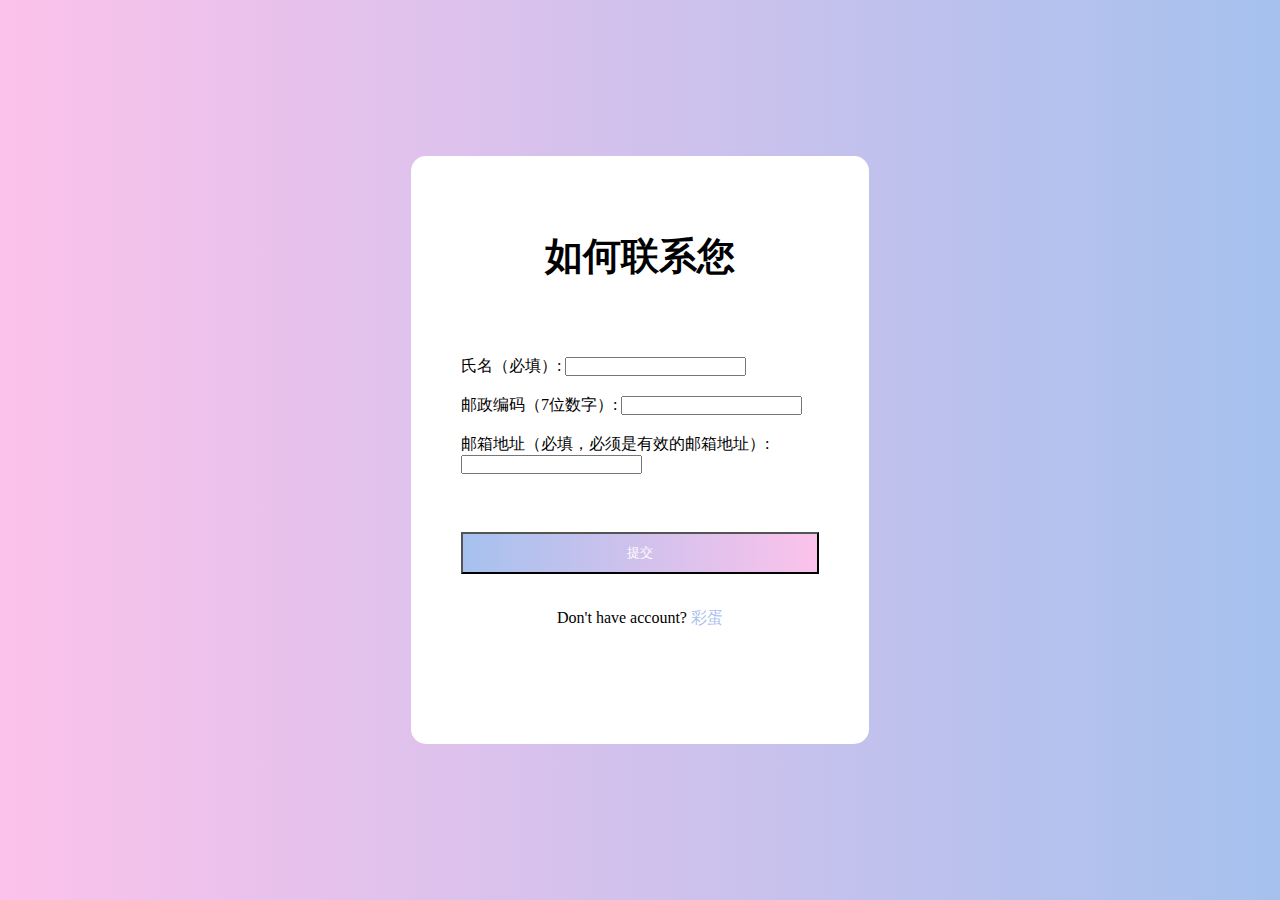
<file: login.html>
<!DOCTYPE html>
<html lang="en">

<head>
    <meta charset="UTF-8">
    <meta name="viewport" content="width=device-width, initial-scale=1.0">
    <title>Document</title>
    <link rel="stylesheet" href="styles_login.css">
</head>

<body>
    <div class="container">
        <div class="login-wrapper">
            <div class="header">如何联系您</div>
            <div class="form-wrapper">

                <form name="myForm" onsubmit="return validateForm()" method="post">
                    <label for="name">氏名（必填）:</label>
                    <input type="text" id="name" name="name" required><br><br>

                    <label for="postalCode">邮政编码（7位数字）:</label>
                    <input type="text" id="postalCode" name="postalCode" pattern="\d{7}" required><br><br>

                    <label for="email">邮箱地址（必填，必须是有效的邮箱地址）:</label>
                    <input type="email" id="email" name="email" required><br><br>

                    <input class="btn" type="submit" value="提交">
                </form>

            </div>
            <div class="msg">
                Don't have account?
                <a href="./suprise/Dungeon-challenge-example.html">彩蛋</a>
            </div>
        </div>
    </div>
    <script src="script_login.js"></script>
</body>

</html>
</file>
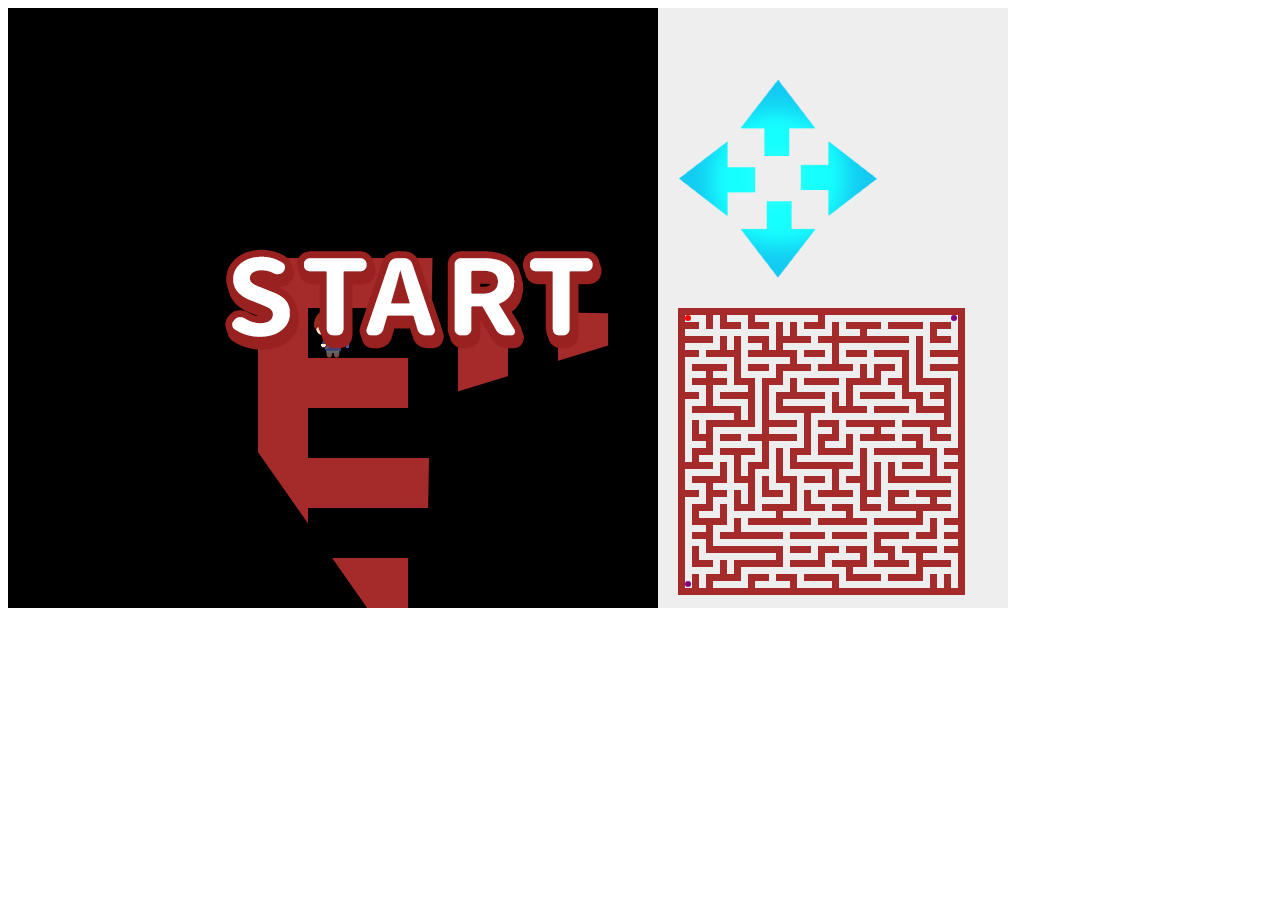
<file: suprise/Dungeon-challenge-example.html>
<!DOCTYPE html>
<html>

<head>
    <meta charset="UTF-8">
    <title>Dungeon</title>
    <style>
        #maze {
            width: 1000px;
            height: 600px;
            touch-action: none;
        }

        #START {
            position: absolute;
            left: 200px;
            top: 200px;
        }
    </style>
    <script>
        "use strict";
        let scroller = new Scroller(); // スクロール管理オブジェクト
        Player.prototype = scroller; // scrollerをPlayerのプロトタイプに設定
        Alien.prototype = scroller; // scrollerをAlienのプロトタイプに設定
        const W = 41; // 迷路の幅
        const H = 41; // 迷路の高さ
        const GAMECLEAR = 1; // ゲームクリア状態

        const GAMEOVER = 2; // ゲームオーバ状態
        const maze = []; // 迷路
        const player = new Player(1, 1); // 主人公
        const aliens = [new Alien(W - 2, 1), new Alien(1, W - 2)]; // エイリアンの配列
        let ctx; // 描画用コンテキスト
        let keyCode = 0; // 押下されたキー
        let status = 0; // ゲームの状態
        let timer = NaN; // タイマー
        let count = 0; // クリップ領域回転用カウンター// スクロール処理オブジェクト
        function Scroller() {
            // 移動先(dx,dy)が設定された場合にスクロール
            this.doScroll = function () {
                if (this.dx == 0 && this.dy == 0) {
                    return; // 移動先dx,dyが0のときは何もしない
                }
                if (++this.scrollCount >= 5) {
                    this.x = this.x + this.dx; // x座標更新
                    this.y = this.y + this.dy; // y座標更新
                    this.dx = 0; // 移動先とカウンタをリセット
                    this.dy = 0; this.scrollCount = 0;
                }
            };
            // 現在のx座標を返す
            this.getScrollX = function () {
                return this.x * 50 + this.dx * this.scrollCount * 10; // 移動中スクロール量を含むx座標
            };// 現在のy座標を返す
            this.getScrollY = function () {
                return this.y * 50 + this.dy * this.scrollCount * 10; // 移動中スクロール量を含むy座標
            };
        }
        // 主人公オブジェクトコンストラクタ
        function Player(x, y) {
            this.x = x; // x座標
            this.y = y; // y座標
            this.dx = 0; // x方向移動量
            this.dy = 0; // y方向移動量
            this.dir = 0; // 向き
            this.scrollCount = 0; // スクロールカウンタ
            this.update = function () {
                this.doScroll(); // スクロール移動
                if (this.scrollCount > 0) {
                    return;
                    // スクロール中は何もしない
                }
                if (this.x == W - 2 && this.y == H - 2) {
                    clearInterval(timer); // 主人公の座標が(W-2, H-2)のときゲームクリア
                    status = GAMECLEAR; document.getElementById("bgm").pause(); repaint();
                } this.dx = 0; // x方向移動量リセット
                this.dy = 0; // y方向移動量リセット
                let nx = 0; // 仮のx方向移動量
                let ny = 0; // 仮のy方向移動量
                switch (keyCode) {
                    case 37: nx = -1; this.dir = 2; break; case 38: ny = -1; this.dir = 0; break; case 39: nx = +1; this.dir = 3; break; case 40: ny = +1; this.dir = 1;
                        break;
                }if (maze[this.y + ny][this.x + nx] == 0) {// 移動先の座標が通路(0)のとき
                    this.dx = nx; // x方向移動量を設定
                    this.dy = ny; // y方向移動量を設定
                }
            }; this.paint = function (gc, x, y, w, h) {
                let img = document.getElementById("hero" + this.dir); gc.drawImage(img, x, y, w, h); // 主人公描画
            };
        }// 敵オブジェクトコンストラクタ
        function Alien(x, y) {
            this.x = x; // x座標
            this.y = y; // y座標
            this.dx = 0; // x方向移動量
            this.dy = 0; // y方向移動量
            this.dir = 0; // 向き
            this.scrollCount = 0; // スクロールカウンタ
            this.update = function () {
                this.doScroll(); // スクロール
                // 主人公との衝突判定（x軸、y軸の距離の差が40以下⇒衝突）
                let diffX = Math.abs(player.getScrollX() - this.getScrollX()); // x方向差分
                let diffY = Math.abs(player.getScrollY() - this.getScrollY()); // y方向差分
                if (diffX <= 40 && diffY <= 40) {
                    clearInterval(timer); // 衝突時処理 -> ゲームオーバー
                    status = GAMEOVER; document.getElementById("bgm").pause(); repaint();
                }// 敵の次の移動先を乱数で求める
                let gapx = player.x - this.x; // 主人公とのx方向の差分
                let gapy = player.y - this.y; // 主人公とのy方向の差分
                switch (random(4)) {
                    case 0: // x軸方向に近づく
                        this.dx = gapx > 0 ? 1 : -1; this.dir = this.dx == -1 ? 2 : 3; break; case 1: // y軸方向に近づく
                        this.dy = gapy > 0 ? 1 : -1; this.dir = this.dy == -1 ? 0 : 1; break; default: // 移動しない
                        this.dx = 0; this.dy = 0; break;
                }
            }; this.paint = function (gc, w, h) {
                let img = document.getElementById("alien" + this.dir); gc.drawImage(img, this.getScrollX(), this.getScrollY(), w, h); // 敵描画
            };
        } function random(v) {
            return Math.floor(Math.random() * v); // 0 から vまでの乱数を整数で返す
        }
        function init() {
            let maze = document.getElementById("maze"); ctx = maze.getContext("2d"); // 描画コンテキスト
            ctx.font = "bold 48px sans-serif"; createMaze(W, H); // 迷路作成
            repaint();
        } function go() {
            window.onkeydown = mykeydown; window.onkeyup = mykeyup; let maze = document.getElementById("maze"); // 迷路への参照を取得して各種イベントハンドラ登録
            maze.onmousedown = mymousedown;
            maze.onmouseup = mykeyup; maze.oncontextmenu = function (e) {
                e.preventDefault(); // コンテキストメニューを非表示に（タッチ対応）
            }; maze.addEventListener("touchstart", mymousedown);
            maze.addEventListener("touchend", mykeyup);
            timer = setInterval(tick, 45);
            document.getElementById("START").style.display = "none";
            document.getElementById("bgm").play();
        }// メインルーチン
        function tick() { player.update(); aliens.forEach((a) => a.update()); repaint(); }// 棒倒し法：幅:w、高さ:hの迷路生成
        function createMaze(w, h) {
            for (let y = 0; y < h; y++) {
                maze[y] = []; for (let x = 0; x < w; x++) {
                    // 周囲は壁(1)、それ以外は通路(0)で初期化
                    maze[y][x] = x == 0 || x == w - 1 || y == 0 || y == h - 1 ? 1 : 0;
                }
            } for (let y = 2; y < h - 2; y += 2) {
                for (let x = 2; x < w - 2; x += 2) {
                    maze[y][x] = 1; // 柱を立てる
                    let dir = random(y == 2 ? 4 : 3); // 最上段(y=2)は上下左右、それ以外は下左右
                    let px = x; // 今のx座標
                    let py = y; // 今のy座標
                    switch (dir) {
                        case 0: py++; // 下に倒す
                            break; case 1: px--; // 左に倒す
                            break; case 2: px++; // 右に倒す
                            break; case 3: py--; // 上に倒す
                            break;
                    }maze[py][px] = 1; // 倒れた場所も柱にする
                }
            }
        }
        // x, yの場所に半径rの円を色colorで描画
        function drawCircle(x, y, r, color) {
            ctx.fillStyle = color;
            ctx.beginPath();
            ctx.arc(x, y, r, 0, Math.PI * 2); ctx.fill();
        }// 描画
        function repaint() {// 背景クリア
            ctx.fillStyle = "black";
            ctx.fillRect(0, 0, 1000, 600);
            // クリップ領域設定
            count += 1;
            ctx.save();
            ctx.beginPath();
            ctx.moveTo(300, 300);
            for (let i = 0; i < 5; i++) {
                let rad = Math.PI * 2 * (i * 144 + count) / 360
                ctx.lineTo(Math.cos(rad) * 400 + 300, Math.sin(rad) * 400 + 300);
            } ctx.closePath();
            ctx.clip();
            // 画面中央の迷路描画
            ctx.fillStyle = "brown"; ctx.translate(6 * 50, 6 * 50); ctx.translate(-1 * player.getScrollX(), -1 * player.getScrollY());
            for (let x = 0; x < W; x++) {
                for (let y = 0; y < H; y++) {
                    if (maze[y][x] == 1) {
                        ctx.fillRect(x * 50, y * 50, 50, 50); // 壁の画像描画
                    }
                }
            } aliens.forEach((a) => a.paint(ctx, 50, 50)); // 敵を描画
            ctx.restore();// 画面右の地図描画
            ctx.fillStyle = "#eeeeee"; ctx.fillRect(650, 0, 350, 600); ctx.save(); ctx.translate(670, 300); ctx.fillStyle = "brown"; for (let x = 0; x < W; x++) {
                for (let y = 0; y < H; y++) {
                    if (maze[y][x] == 1) { ctx.fillRect(x * 7, y * 7, 7, 7); }
                }
            } drawCircle(player.x * 7 + 3, player.y * 7 + 3, 3, "red"); // 自分を赤で
            aliens.forEach((a) => {
                drawCircle(a.x * 7 + 3, a.y * 7 + 3, 3, "purple"); // 敵を紫で
            }); ctx.restore();// 上下左右移動コントローラで、押下状態の〇を描画
            ctx.drawImage(arrows, 670, 70, 200, 200); let ax = -100; let ay = -100; switch (keyCode) {
                case 39: ax = 830; ay = 170; break; case 40: ax = 770; ay = 230; break; case 37: ax = 710; ay = 170; break; case 38:
                    ax = 770; ay = 120; break;
            }drawCircle(ax, ay, 30, "yellow");// 主人公描画とメッセージ
            player.paint(ctx, 300, 300, 50, 50); ctx.fillStyle = "yellow"; if (status == GAMEOVER) { ctx.fillText("GAME OVER", 150, 200); } else if (status == GAMECLEAR) { ctx.fillText("GAME CLEAR", 150, 200); }
        }// キー＆マウス押下のイベントハンドラ
        function mykeydown(e) { keyCode = e.keyCode; } function mykeyup(e) { keyCode = 0; } function mymousedown(e) {
            let mouseX = !isNaN(e.offsetX) ? e.offsetX : e.touches[0].clientX; let mouseY = !isNaN(e.offsetY) ? e.offsetY : e.touches[0].clientY; if (670 < mouseX && mouseX < 870 && 70 < mouseY && mouseY < 270) {
                mouseX -= 770; mouseY -= 170; if (Math.abs(mouseX) > Math.abs(mouseY)) { keyCode = mouseX < 0 ? 37 : 39; } else { keyCode = mouseY < 0 ? 38 : 40; }
            }
        }</script>
</head>

<body onload="init()"><!-- Thanks to http://takao-suenobu.com/ & http://dova-s.jp/ --><audio src="Emergency.mp3"
        id="bgm" loop="loop"></audio><canvas id="maze" width="1000" height="600"></canvas><img id="START"
        src="start.png" onclick="go()"><br><img id="arrows" src="arrows.png" style="display: none"><img id="hero0"
        src="hero0.png" style="display: none"><img id="hero1" src="hero1.png" style="display: none"><img id="hero2"
        src="hero2.png" style="display: none"><img id="hero3" src="hero3.png" style="display: none"><img id="alien0"
        src="alien0.png" style="display: none"><img id="alien1" src="alien1.png" style="display: none"><img id="alien2"
        src="alien2.png" style="display: none"><img id="alien3" src="alien3.png" style="display: none"></body>

</html>
</file>
<file: styles_login.css>
* {
            margin: 0;
            padding: 0;
        }

        html {
            height: 100%;
        }

        body {
            height: 100%;
        }

        .container {
            height: 100%;
            background-image: linear-gradient(to right, #fbc2eb, #a6c1ee);
        }

        .login-wrapper {
            background-color: #fff;
            width: 358px;
            height: 588px;
            border-radius: 15px;
            padding: 0 50px;
            position: relative;
            left: 50%;
            top: 50%;
            transform: translate(-50%, -50%);
        }

        .header {
            font-size: 38px;
            font-weight: bold;
            text-align: center;
            line-height: 200px;
        }

        .input-item {
            display: block;
            width: 100%;
            margin-bottom: 20px;
            border: 0;
            padding: 10px;
            border-bottom: 1px solid rgb(128, 125, 125);
            font-size: 15px;
            outline: none;
        }

        .input-item:placeholder {
            text-transform: uppercase;
        }

        .btn {
            text-align: center;
            padding: 10px;
            width: 100%;
            margin-top: 40px;
            background-image: linear-gradient(to right, #a6c1ee, #fbc2eb);
            color: #fff;
        }

        .msg {
            text-align: center;
            line-height: 88px;
        }

        a {
            text-decoration-line: none;
            color: #abc1ee;
        }
</file>
